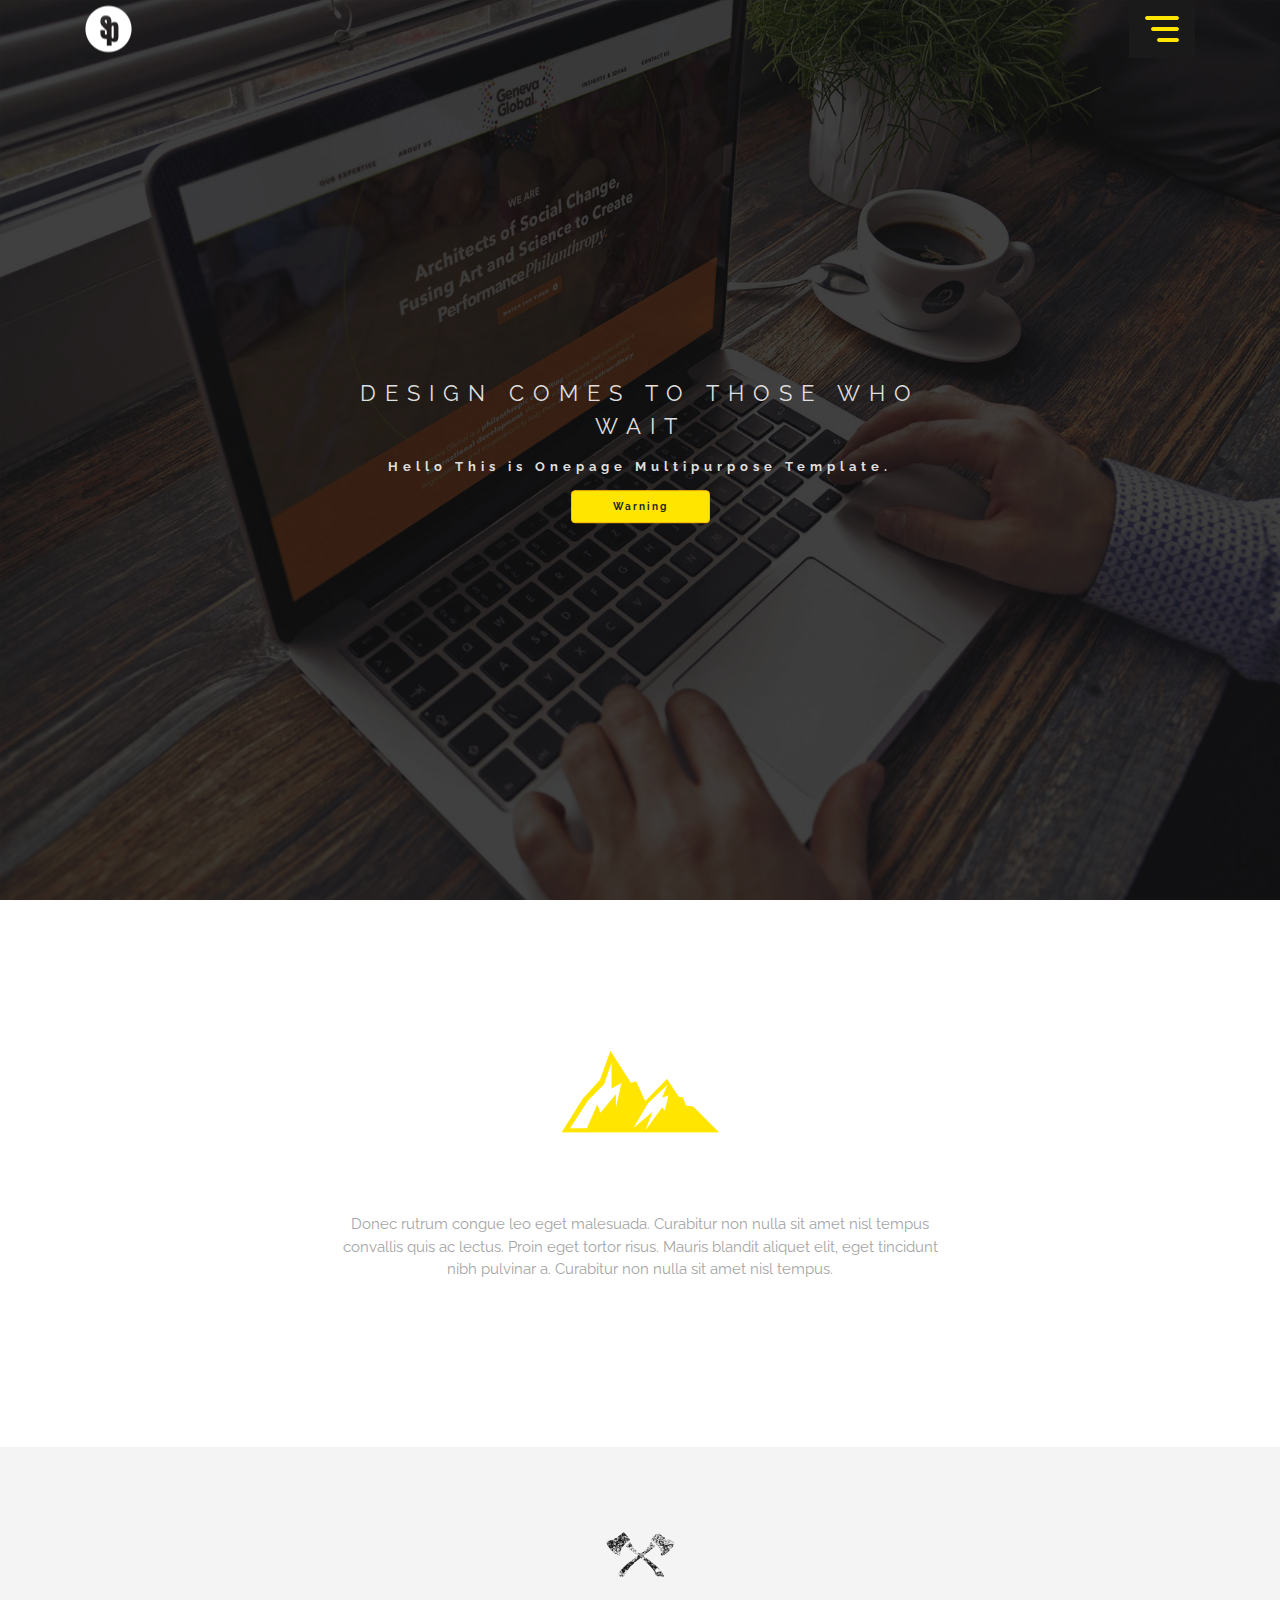
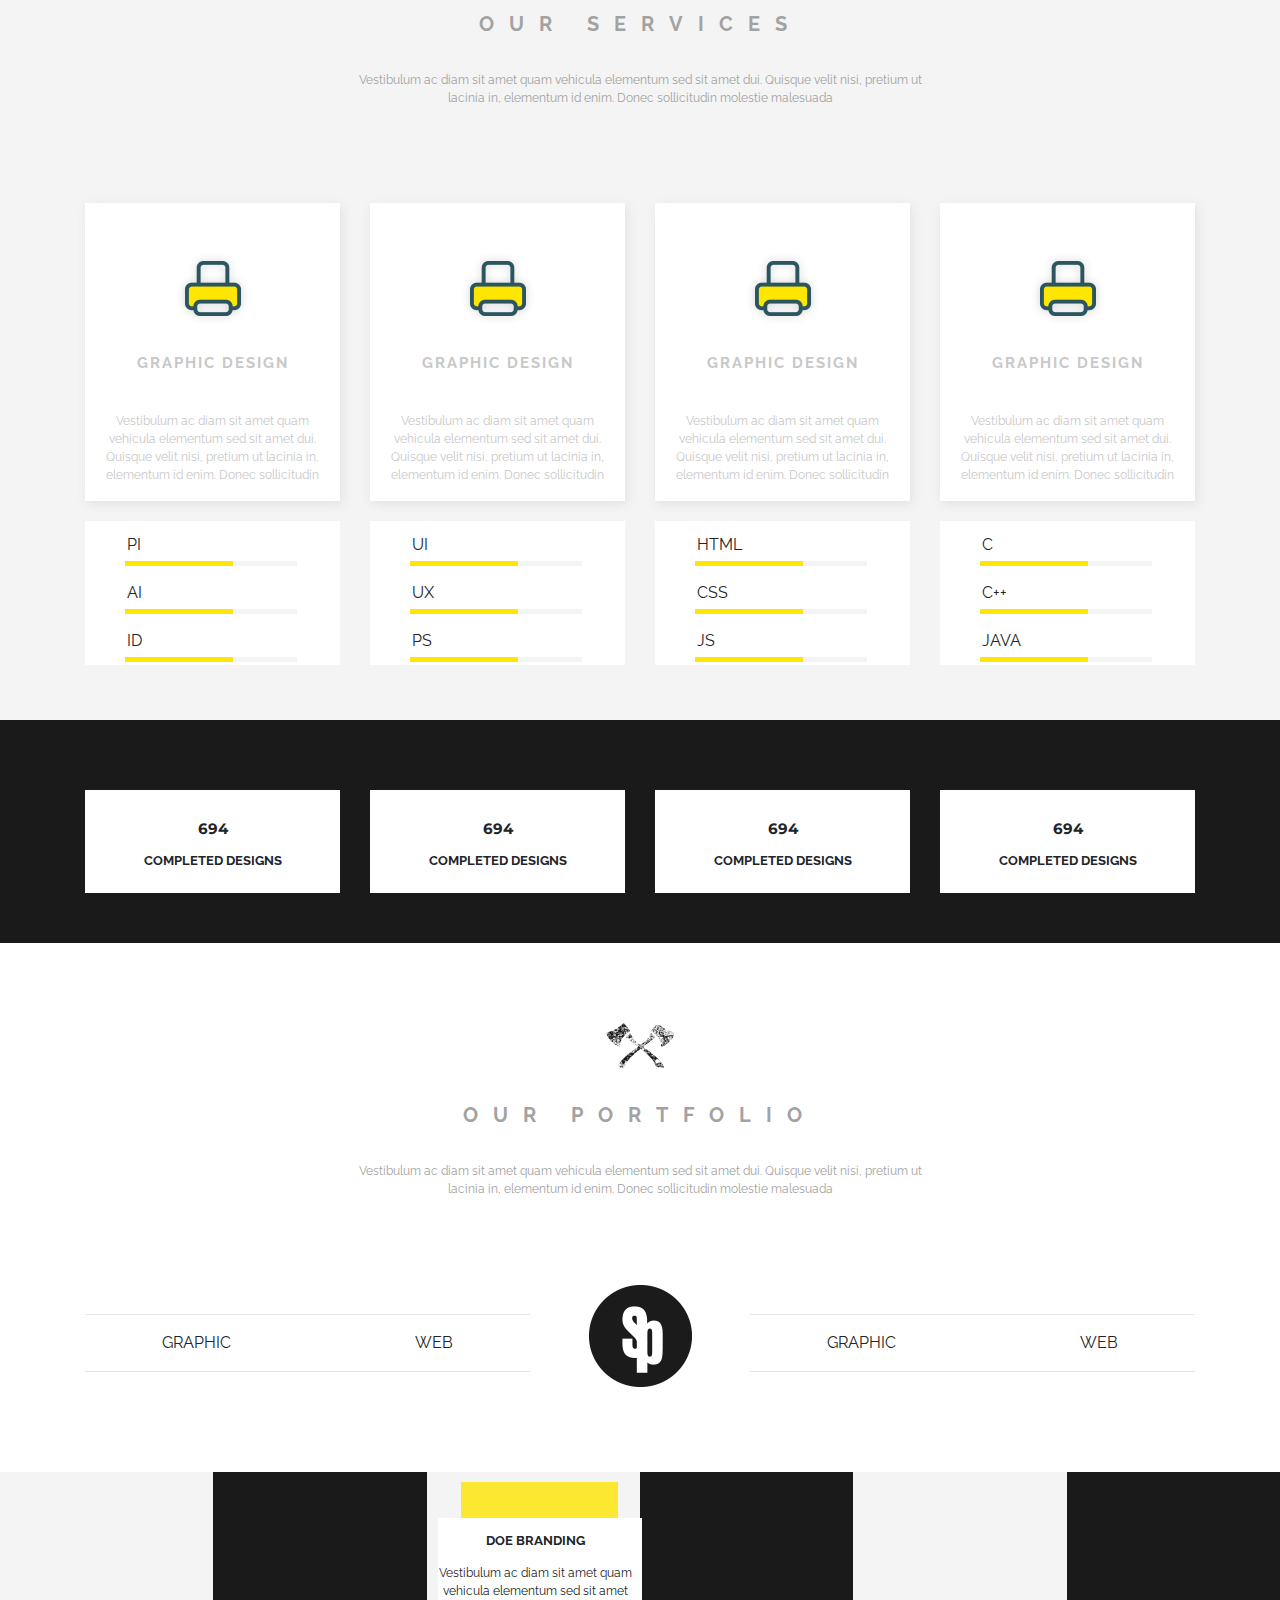
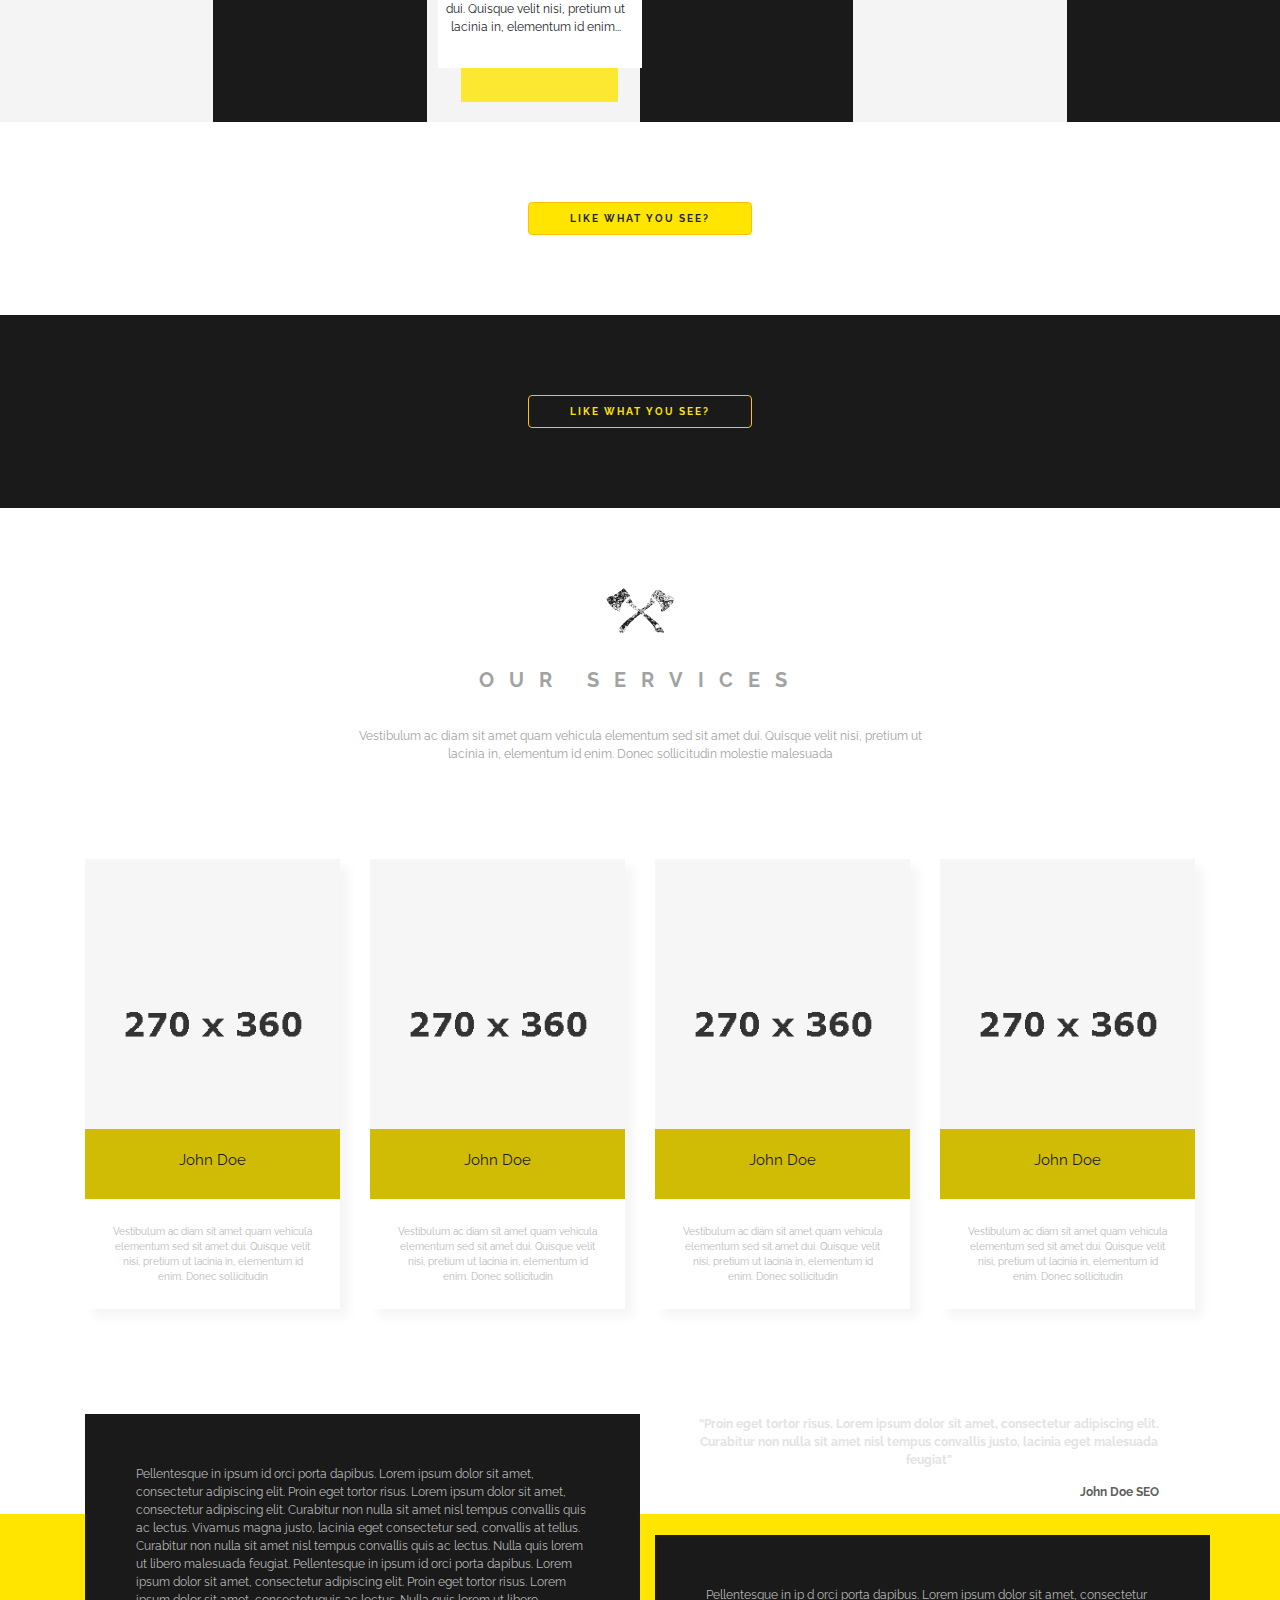
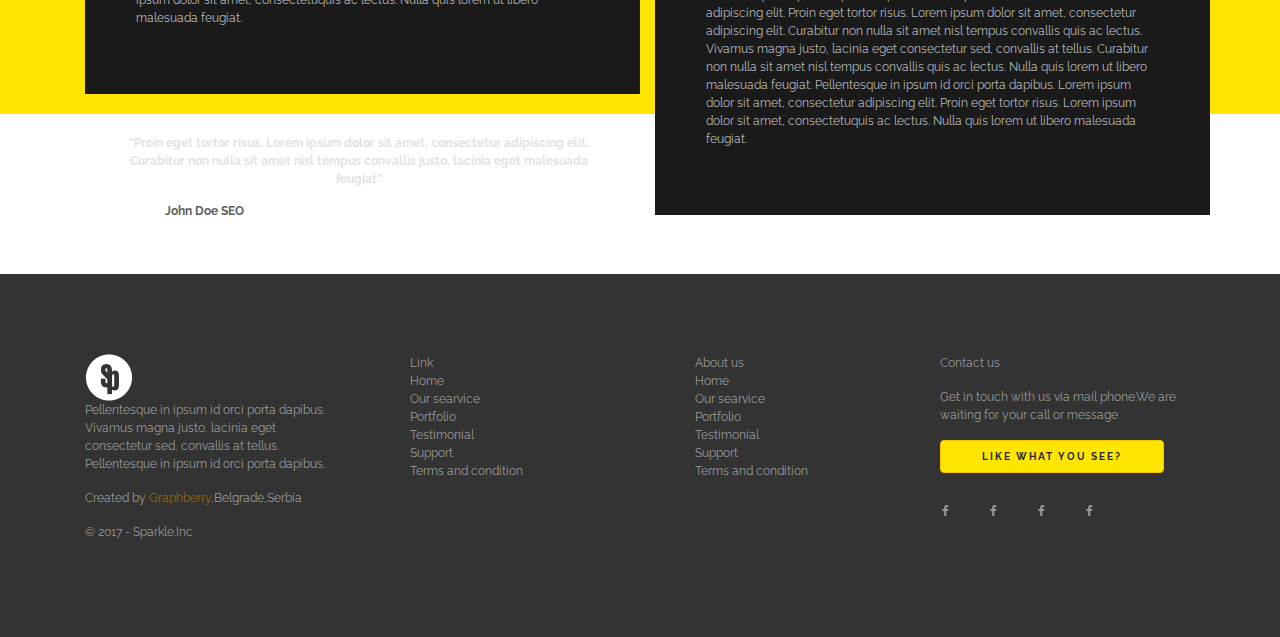
<file: index.html>
<!DOCTYPE html>
<html lang="en">
    <head>
        <meta charset="UTF-8">
        <meta name="viewport" content="width=device-width, initial-scale=1.0">
        <meta http-equiv="X-UA-Compatible" content="ie=edge">

        <title>PSD TO HTML</title>
		
		<!--- google fonts --->
		
		<link href="https://fonts.googleapis.com/css2?family=Raleway:ital,wght@0,100;0,200;0,300;0,400;0,500;0,600;0,700;0,800;0,900;1,100;1,200;1,300;1,400;1,500;1,600;1,700;1,800;1,900&display=swap" rel="stylesheet">
		<link href="https://fonts.googleapis.com/css2?family=Montserrat:ital,wght@0,500;1,500&display=swap" rel="stylesheet">

        <link rel="icon" href="assets/img/Latinum-Coin.png" type="image/gif" sizes="16x16">

        <link rel="stylesheet" href="assets/css/font-awesome.min.css">
        <link rel="stylesheet" href="assets/css/bootstrap.min.css">
        <link rel="stylesheet" href="assets/css/owl.carousel.min.css">
        
        <link rel="stylesheet" href="style.css">
        <link rel="stylesheet" href="assets/css/responsive.css">

        <script src="assets/js/jQuery1.11.3.min.js"></script>
        <!--[if lt IE 9]>
        <script src="//oss.maxcdn.com/html5shiv/3.7.2/html5shiv.min.js"></script>
        <script src="//oss.maxcdn.com/respond/1.4.2/respond.min.js"></script>
        <![endif]-->

    </head>

<body>
  
  <!-- 
  ==================
  Header area start 
  ==================
  --->
   <div class="menu-area">
      <div class="container">
	    <div class="row">
		<!--- logo --->
		   <div class="col-md-6">
		      <div class="logo">
			    <a href=""><img src="assets/img/logo.png" alt=""  /></a>
			  </div>
		   </div>
		   <!--- /logo --->
		   <div class="col-md-6">
		    <!--- menu --->
		     <div class="menu">
			    <div class="dropdown">
                   <button onclick="myFunction()" class="dropbtn">
				     <img src="assets/img/menu.png" alt="" />
				   </button>
                   <div id="myDropdown" class="dropdown-content">
                        <a href="#home">Home</a>
                        <a href="#about">About</a>
                        <a href="#contact">Contact</a>
                    </div>
                </div>
			 </div>
			 <!--- /menu --->
		   </div>
		</div>
	  </div>
   </div>
     <!-- 
  =================
  Header area end 
  ==================
  --->
  <!-- 
  ======================
  Section-img area start 
  ======================
  --->
   <div class="banner-area">
      <img src="assets/img/body-img.jpg" alt="" />
	    <div class="banner-area-text">
	      <p>DESIGN COMES TO THOSE WHO WAIT</p>
	      <h3>Hello This is Onepage Multipurpose Template.</h3>
		  <button type="button" class="btn btn-warning">Warning</button>
		</div>
   </div>

  <!-- 
  =====================
  Section-img area end
  =====================
  --->
  <!-- 
  ==========================
  Section-bottom area start
  ==========================
  --->
  <div class="section-bottom">
   <div class="section-bottom-text">
     <img src="assets/img/section-bottom-img.png" alt="" />
	  <p>Donec rutrum congue leo eget malesuada. Curabitur non nulla sit amet nisl tempus convallis quis ac lectus. Proin eget tortor risus. Mauris blandit aliquet elit, eget tincidunt nibh pulvinar a. Curabitur non nulla sit amet nisl tempus.</p>
	</div>
  </div>
   <!-- 
  ==========================
  Section-bottom area end
  ==========================
  --->
  
 <!---
  ==========================
  our services section start
  ==========================
  --->
   <div class="our-services">
      <!-- services-article -->
      <div class="services-article">
		 <img src="assets/img/services-img.png" alt="" />
			<h2>OUR SERVICES</h2>
		  <p>Vestibulum ac diam sit amet quam vehicula elementum sed sit amet dui. Quisque velit nisi, pretium ut lacinia in, elementum id enim. Donec sollicitudin molestie malesuada</p>
	  </div>
	  <!-- /services-article -->
	  <div class="container">
	     <!-- item --->
	    <div class="row progress-top">
		  <div class="col-md-3">
		     <div class="item">
			    <a href=""><img src="assets/img/item-1.png" alt="" /></a>
				<h1>GRAPHIC
                  DESIGN</h1>
				<p>Vestibulum ac diam sit amet quam vehicula elementum sed sit amet dui. Quisque velit nisi, pretium ut 
                      lacinia in, elementum id enim. Donec sollicitudin</p>
			 </div>
		  </div>		

		  <div class="col-md-3">
		     <div class="item">
			    <a href=""><img src="assets/img/item-1.png" alt="" /></a>
				<h1>GRAPHIC
                  DESIGN</h1>
				<p>Vestibulum ac diam sit amet quam vehicula elementum sed sit amet dui. Quisque velit nisi, pretium ut 
                      lacinia in, elementum id enim. Donec sollicitudin</p>
			 </div>
		  </div>		

		  <div class="col-md-3">
		     <div class="item">
			    <a href=""><img src="assets/img/item-1.png" alt="" /></a>
				<h1>GRAPHIC
                  DESIGN</h1>
				<p>Vestibulum ac diam sit amet quam vehicula elementum sed sit amet dui. Quisque velit nisi, pretium ut 
                      lacinia in, elementum id enim. Donec sollicitudin</p>
			 </div>
		  </div>		

		  <div class="col-md-3">
		     <div class="item">
			    <a href=""><img src="assets/img/item-1.png" alt="" /></a>
				<h1>GRAPHIC
                  DESIGN</h1>
				<p>Vestibulum ac diam sit amet quam vehicula elementum sed sit amet dui. Quisque velit nisi, pretium ut 
                      lacinia in, elementum id enim. Donec sollicitudin</p>
			 </div>
		  </div>
		</div>
	   <!-- /item --->
	   <!-- progress-bar --->
	    <div class="row">
		
         <div class="col-md-3">
		    <div class="progress-ba">
                <ul>
                	<li>PI</li>
					<li>AI</li>
					<li>ID</li>
                </ul>
			</div>
		 </div>        

		 <div class="col-md-3">
		    <div class="progress-ba">
                <ul>
                	<li>UI</li>
					<li>UX</li>
					<li>PS</li>
                </ul>
			</div>
		 </div>		

		 <div class="col-md-3">
		    <div class="progress-ba">
                <ul>
                	<li>HTML</li>
					<li>CSS</li>
					<li>JS</li>
                </ul>
			</div>
		 </div>		

		 <div class="col-md-3">
		    <div class="progress-ba">
                <ul>
                	<li>C</li>
					<li>C++</li>
					<li>JAVA</li>
                </ul>
			</div>
		 </div>
	
        </div>
	   <!-- /progress-bar --->
	  </div>
   </div>
   
  <!---
  ==========================
  our services section end
  ==========================
  --->
  
  <!---
  ==========================
  our counter section start
  ==========================
  --->
  <div class="counter">
     <div class="container">
	   <div class="row">
	      <div class="col-md-3">
		    <div class="single-counter">
			  <h2>694</h2>
			  <h1>COMPLETED DESIGNS</h1>
			</div>
		  </div>	    

		  <div class="col-md-3">
		    <div class="single-counter">
			  <h2>694</h2>
			  <h1>COMPLETED DESIGNS</h1>
			</div>
		  </div>		 

		  <div class="col-md-3">
		    <div class="single-counter">
			  <h2>694</h2>
			  <h1>COMPLETED DESIGNS</h1>
			</div>
		  </div>		

		  <div class="col-md-3">
		    <div class="single-counter">
			  <h2>694</h2>
			  <h1>COMPLETED DESIGNS</h1>
			</div>
		  </div>
	   </div>
	 </div>
  </div>
    <!---
  ==========================
  our counter section end
  ==========================
  --->
      <!---
  ==========================
  our portfolio section start
  ==========================
  --->
  <div class="portfolio">
    <div class="container">
	   <div class="row">
	    <div class="col-md-12">
	      <div class="services-article our-portfolio-title">
		   <img src="assets/img/services-img.png" alt="" />
		   <h2>OUR PORTFOLIO</h2>
		    <p>Vestibulum ac diam sit amet quam vehicula elementum sed sit amet dui. Quisque velit nisi, pretium ut lacinia in, elementum id enim. Donec sollicitudin molestie malesuada</p>
	      </div>
		 </div>
	   </div>
	   <div class="row">
	 
	     <div class="col-md-5">
		   <div class="portfolio-sector">
		      <hr />
			  <span>GRAPHIC</span>
			  <span class="web">WEB</span>
			  <hr />
		   </div>
		 </div>
		 <div class="col-md-2 p-logo-p">
		      <div class="p-logo"></div>
		     <a href=""><img src="assets/img/p-logo.png" alt="" /></a>
		 </div>
	     <div class="col-md-5">
		   <div class="portfolio-sector">
		      <hr />
			  <span>GRAPHIC</span>
			  <span class="web">WEB</span>
			  <hr />
		   </div>
		 </div>
	   </div>
	</div>
	<div class="p-item">
	 	 
	  <div class="single-item1">
	    
	  </div>	

	  <div class="single-item2">
	    
	  </div>	 

	  <div class="single-item3">
	    <div class="sub-single-item">

		</div>
         <div class="sub-single-item-text">
		   <h1>DOE BRANDING</h1>
		     <p>Vestibulum ac diam sit amet quam vehicula elementum sed sit amet dui. Quisque velit nisi, pretium ut lacinia in, elementum id enim...</p>
		   </div>
	  </div>	

	  <div class="single-item4">
	    
	  </div>	

	  <div class="single-item5">
	    
	  </div>	

	  <div class="single-item6">
	    
	  </div>
	</div>
	<div class="portfolio-button">
	  <button type="button" class="btn btn-warning">LIKE WHAT YOU SEE?</button>
	</div>
  </div>
        <!---
  ==========================
  our portfolio section end
  ==========================
  --->
        <!---
  ==========================
  our video section start
  ==========================
  --->
  <div class="video-section">
	<div class="video-button">
	  <button type="button" class="btn btn-warning">LIKE WHAT YOU SEE?</button>
	</div>
  </div>
  
   <!---
  ==========================
  our video section start
  ==========================
  --->
  <!---
  ==========================
  our team section start
  ==========================
  --->
     <div class="our-team">
      <div class=" our-team-article services-article">
		 <img src="assets/img/services-img.png" alt="" />
			<h2>OUR SERVICES</h2>
		  <p>Vestibulum ac diam sit amet quam vehicula elementum sed sit amet dui. Quisque velit nisi, pretium ut lacinia in, elementum id enim. Donec sollicitudin molestie malesuada</p>
	  </div>
	  <div class="container">
	   <div class="row">
	     <div class="col-md-3">
		   <div class="our-team-item">
		     <img src="assets/img/imageonline-co-placeholder-image.png" alt="" />
			 <div class="our-team-position">
			    <h5>John Doe</h5>
			 </div>
			  <p>Vestibulum ac diam sit amet quam vehicula elementum sed sit amet dui. Quisque velit nisi, pretium ut 
               lacinia in, elementum id enim. Donec sollicitudin</p>
		   </div>
		 </div>	
		 
         <div class="col-md-3">
		   <div class="our-team-item">
		     <img src="assets/img/imageonline-co-placeholder-image.png" alt="" />
			 <div class="our-team-position">
			    <h5>John Doe</h5>
			 </div>			 
			  <p>Vestibulum ac diam sit amet quam vehicula elementum sed sit amet dui. Quisque velit nisi, pretium ut 
               lacinia in, elementum id enim. Donec sollicitudin</p>
		   </div>
		 </div>	       

		 <div class="col-md-3">
		   <div class="our-team-item">
		     <img src="assets/img/imageonline-co-placeholder-image.png" alt="" />
			 <div class="our-team-position">
			    <h5>John Doe</h5>
			 </div>			 
			  <p>Vestibulum ac diam sit amet quam vehicula elementum sed sit amet dui. Quisque velit nisi, pretium ut 
               lacinia in, elementum id enim. Donec sollicitudin</p>
		   </div>
		 </div>			

		 <div class="col-md-3">
		   <div class="our-team-item">
		     <img src="assets/img/imageonline-co-placeholder-image.png" alt="" />
			 <div class="our-team-position">
			    <h5>John Doe</h5>
			 </div>			 
			  <p>Vestibulum ac diam sit amet quam vehicula elementum sed sit amet dui. Quisque velit nisi, pretium ut 
               lacinia in, elementum id enim. Donec sollicitudin</p>
		   </div>
		 </div>			 
		</div>
	   </div>
	  </div>
	</div>
  
  <!---
  ==========================
  our team section end
  ==========================
  --->
    <!---
  ==========================
  our team section end
  ==========================
  --->
  <div class="aray-section">
      <div class="container">
	     <div class="row">
		    <div class="col-md-6">
			</div>

		    <div class="col-md-6">
			   <div class="aray-top-right">
			     <p>“Proin eget tortor risus. Lorem ipsum dolor sit amet, consectetur adipiscing elit. Curabitur non nulla sit amet nisl tempus convallis justo, lacinia eget malesuada feugiat”</p>
				 <h1>John Doe SEO</h1>
			   </div>
			</div>
		 </div>
	  </div>
	  <div class="aray-middle">
	    <div class="container">
		   <div class="row">
			   <div class="col-md-6">
			   <div class="box">
			      <p>Pellentesque in ipsum id orci porta dapibus. Lorem ipsum dolor sit amet, consectetur adipiscing elit. Proin eget tortor risus. Lorem ipsum dolor sit amet, consectetur adipiscing elit. Curabitur non nulla sit amet nisl tempus convallis quis ac lectus. Vivamus magna justo, lacinia eget consectetur sed, convallis at tellus. Curabitur non nulla sit amet nisl tempus convallis quis ac lectus. Nulla quis lorem ut libero malesuada feugiat.
                  Pellentesque in ipsum id orci porta dapibus. Lorem ipsum dolor sit amet, consectetur adipiscing elit. Proin eget tortor risus. Lorem ipsum dolor sit amet, consectetuquis ac lectus. Nulla quis lorem ut libero malesuada feugiat.</p>
			   </div>
			 </div>
			 <div class="col-md-6">
			   <div class="box box-right">
			      <p>Pellentesque in ip d orci porta dapibus. Lorem ipsum dolor sit amet, consectetur adipiscing elit. Proin eget tortor risus. Lorem ipsum dolor sit amet, consectetur adipiscing elit. Curabitur non nulla sit amet nisl tempus convallis quis ac lectus. Vivamus magna justo, lacinia eget consectetur sed, convallis at tellus. Curabitur non nulla sit amet nisl tempus convallis quis ac lectus. Nulla quis lorem ut libero malesuada feugiat.
                  Pellentesque in ipsum id orci porta dapibus. Lorem ipsum dolor sit amet, consectetur adipiscing elit. Proin eget tortor risus. Lorem ipsum dolor sit amet, consectetuquis ac lectus. Nulla quis lorem ut libero malesuada feugiat.</p>
			   </div>
			 </div>
		   </div>
		</div>
	     
	  </div>
	   <div class="container">
	     <div class="row">
		    <div class="col-md-6">
			   <div class="aray-top-right aray-bottom-left">
			     <p>“Proin eget tortor risus. Lorem ipsum dolor sit amet, consectetur adipiscing elit. Curabitur non nulla sit amet nisl tempus convallis justo, lacinia eget malesuada feugiat”</p>
				 <h1>John Doe SEO</h1>
			   </div>
			</div>
		   <div class="col-md-6">
			</div>
		 </div>
	  </div>

  </div>

  <footer class="footer">
     <div class="container">
	   <div class="row">
	      <div class="col-md-3">
		    <div class="footer-left">
			   <div class="img">
			     <img src="assets/img/f-logo.png" alt="" />
			   </div>
			   <p>Pellentesque in ipsum id orci porta dapibus. Vivamus magna justo, lacinia eget consectetur sed, convallis at tellus.
               Pellentesque in ipsum id orci porta dapibus.</p>
			   <p>Created by <span>Graphberry</span>,Belgrade,Serbia</p>
			   <p> © 2017 - Sparkle.Inc</p>
			</div>
		  </div>
		  <div class="col-md-3">
		     <div class="footer-ul">
			    <ul>
			    	<li><a href="">Link</a></li>
			    	<li><a href="">Home</a></li>
			    	<li><a href="">Our searvice</a></li>
			    	<li><a href="">Portfolio</a></li>
			    	<li><a href="">Testimonial</a></li>
			    	<li><a href="">Support</a></li>
			    	<li><a href="">Terms and condition</a></li>
			    </ul>
			 </div>
		  </div>		

		  <div class="col-md-3">
		     <div class="footer-ul">
			    <ul>
			    	<li><a href="">About us</a></li>
			    	<li><a href="">Home</a></li>
			    	<li><a href="">Our searvice</a></li>
			    	<li><a href="">Portfolio</a></li>
			    	<li><a href="">Testimonial</a></li>
			    	<li><a href="">Support</a></li>
			    	<li><a href="">Terms and condition</a></li>
			    </ul>
			 </div>
		  </div>		 
		  <div class="col-md-3">
		     <div class="footer-ul footer-ul-right">
			    <p>Contact us</p>
				<p>Get in touch with us via mail phone.We are waiting for 
                your call or message</p>
			   <button type="button" class="btn btn-warning">LIKE WHAT YOU SEE?</button>
			   <ul>
			   	<li><a href=""><i class="fa fa-facebook"></i></a></li>
			   	<li><a href=""><i class="fa fa-facebook"></i></i></a></li>
			   	<li><a href=""><i class="fa fa-facebook"></i></a></li>
			   	<li><a href=""><i class="fa fa-facebook"></i></a></li>
			   </ul>
			 </div>
		  </div>
	   </div>
	 </div>
  </footer>
  



  <script src="assets/js/popper.min.js"></script>
  <script src="assets/js/bootstrap.min.js"></script>
  <script src="assets/js/owl.carousel.min.js"></script>
  
  <script src="assets/js/main.js"></script>
</body>
</html>
</file>
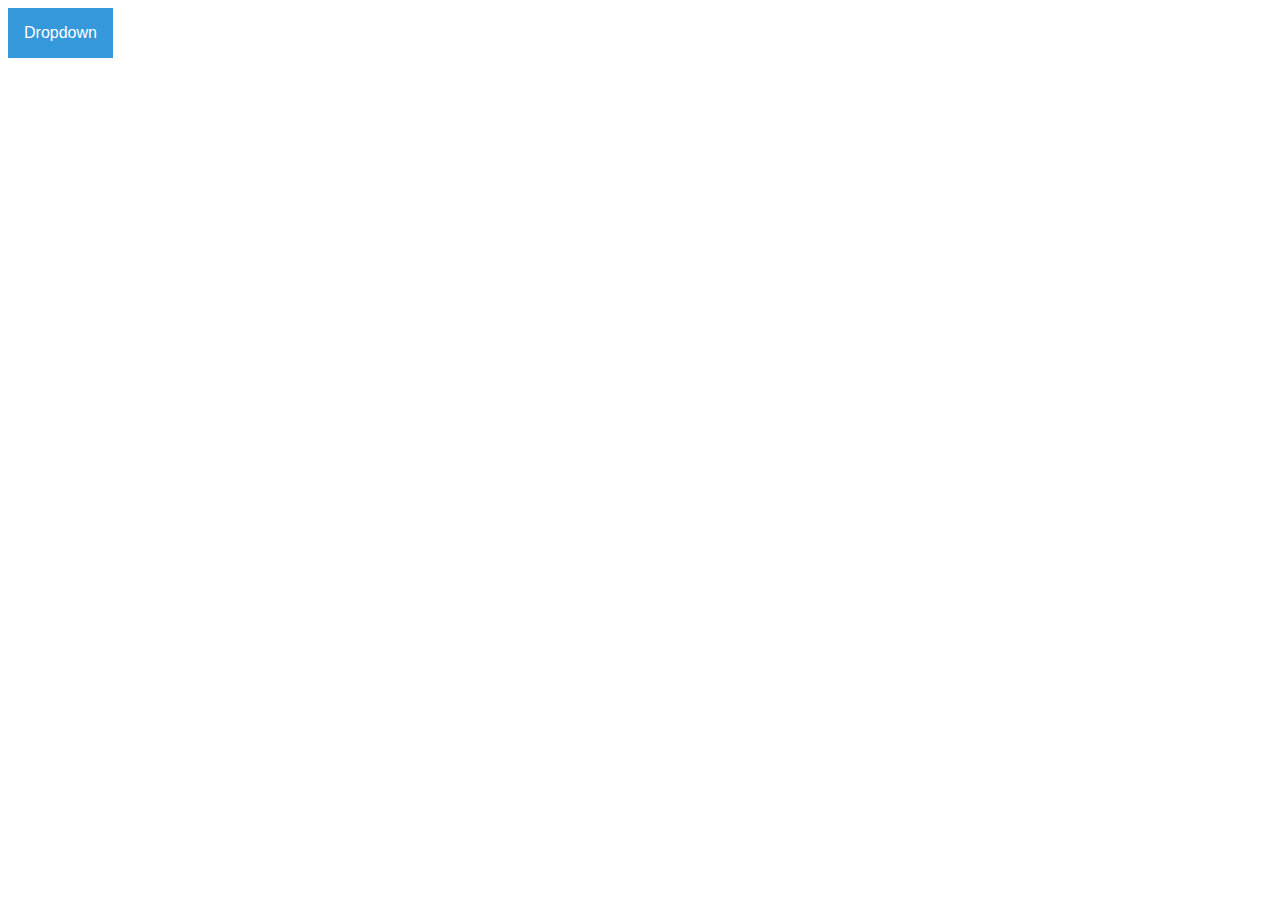
<file: menu.html>
<!DOCTYPE html>
<html>
<head>
<meta name="viewport" content="width=device-width, initial-scale=1">
<style>
.dropbtn {
  background-color: #3498DB;
  color: white;
  padding: 16px;
  font-size: 16px;
  border: none;
  cursor: pointer;
}

.dropbtn:hover, .dropbtn:focus {
  background-color: #2980B9;
}

.dropdown {
  position: relative;
  display: inline-block;
}

.dropdown-content {
  display: none;
  position: absolute;
  background-color: #f1f1f1;
  min-width: 160px;
  overflow: auto;
  box-shadow: 0px 8px 16px 0px rgba(0,0,0,0.2);
  z-index: 1;
}

.dropdown-content a {
  color: black;
  padding: 12px 16px;
  text-decoration: none;
  display: block;
}

.dropdown a:hover {background-color: #ddd;}

.show {display: block;}
</style>
</head>
<body>



<div class="dropdown">
  <button onclick="myFunction()" class="dropbtn">Dropdown</button>
  <div id="myDropdown" class="dropdown-content">
    <a href="#home">Home</a>
    <a href="#about">About</a>
    <a href="#contact">Contact</a>
  </div>
</div>

<script>
/* When the user clicks on the button, 
toggle between hiding and showing the dropdown content */
function myFunction() {
  document.getElementById("myDropdown").classList.toggle("show");
}

// Close the dropdown if the user clicks outside of it
window.onclick = function(event) {
  if (!event.target.matches('.dropbtn')) {
    var dropdowns = document.getElementsByClassName("dropdown-content");
    var i;
    for (i = 0; i < dropdowns.length; i++) {
      var openDropdown = dropdowns[i];
      if (openDropdown.classList.contains('show')) {
        openDropdown.classList.remove('show');
      }
    }
  }
}
</script>

</body>
</html>
</file>
<file: style.css>
img {
    max-width: 100%;
    height: auto;
}
h1,
h2,
h3,
h4,
h5,
h6 {
    margin: 0 0 15px;
    font-weight: 700;
}
html,
body { height: 100% }
body {
       font-family: 'Raleway', sans-serif;
}
a:hover { text-decoration: none }

/* Remove Chrome Input Field's Unwanted Yellow Background Color */
input:-webkit-autofill, input:-webkit-autofill:hover, input:-webkit-autofill:focus {
    -webkit-box-shadow: 0 0 0px 1000px white inset !important;
}
/*
==========
menu css start
==========
*/
.dropbtn {
  background-color: #3498DB;
  color: white;
  padding: 16px;
  font-size: 16px;
  border: none;
  cursor: pointer;
}

.dropbtn:hover, .dropbtn:focus {
  background-color: #2980B9;
}

.dropdown {
  position: relative;
  display: inline-block;
}

.dropdown-content {
  display: none;
  position: absolute;
  background-color: #f1f1f1;
  min-width: 160px;
  overflow: auto;
  box-shadow: 0px 8px 16px 0px rgba(0,0,0,0.2);
  z-index: 1;
}

.dropdown-content a {
  color: black;
  padding: 12px 16px;
  text-decoration: none;
  display: block;
}

.dropdown a:hover {background-color: #ddd;}

.show {display: block;}

/*
==========
menu css end
==========
*/
/*
=====================
menu custom css start
=====================
*/
.logo {
  position: absolute;
  top: 50%;
  transform: translate(-0%,-50%);
}
.menu {
    float: right;
}

.menu-area {
  position:absolute;
  z-index:2;
  left: 0;
  top: 0;
  right: 0;
}
.dropbtn {
    background-color:#1A1A1A;
    color: white;
    padding: 16px;
    font-size: 16px;
    border: none;
    cursor: pointer;
}


/*
=====================
menu custom css end
=====================
*/
/*
=====================
Banner area css start
=====================
*/
.banner-area img{
	width:100%;
	height:100%;
	
}
.banner-area {
	width:100%;
	height:100%;
	position:relative;
	z-index:1;
}

.banner-area-text {
  text-align: center;
  position: absolute;
  top: 50%;
  left: 50%;
  transform: translate(-50%,-50%);
  z-index:10;
  color:#DFDFDF;
}
.banner-area-text p{
	font-size:22px;
	letter-spacing:9px;
}
.banner-area-text h3{
	font-size:13px;
	letter-spacing:5px;
}
.btn.btn-warning {
    background: #FFE500;
    padding: 8px 41px;
    font-size: 10px;
    font-weight: bold;
    letter-spacing: 2px;
}
.banner-area:after {
	content: "";
	position: absolute;
	top:0;
	left:0;
	right:0;
	bottom:0;
	background:#1A1A1A;
	z-index:0;
	opacity:0.5;
}
/*
=====================
Banner area css end
=====================
*/
/*
==================================
section-bottom area css start
==================================
*/
.section-bottom{
	background:#FFFFFF;
	padding:150px 0px;
}
.section-bottom-text {
    width: 600px;
    margin: 0 auto;
	text-align:center;
}
.section-bottom-text p{
	font-size:15px;
	color:#A5A5A5;
	margin-top:80px;
}
/*
================================
section-bottom area css end
================================
*/
/*
=========================
  services area css start
=========================
*/
.our-services{
	background:#F4F4F4;
	padding-top:85px;
	padding-bottom:50px;
	
}
.services-article {
    margin: 0 auto;
    width: 600px;
    text-align: center;
}
.services-article h2{
	font-size:20px;
	color:#A2A2A2;
	letter-spacing:15px;
	margin:35px 0px;
}
.services-article p {
    color: #A2A2A2;
    font-size: 12px;
}
.item {
    background: #FFFFFF;
    text-align: center;
    color: #C8C8C8;
    padding-top: 50px;
    box-shadow: 2px 3px 10px #E1E1E1;
    padding-bottom: 1px;
	margin-top:80px;
}
.item h1{
	font-weight:medium;
	font-size:15px;
	letter-spacing:2px;
	margin-top:30px;
	margin-bottom:40px;
}
.item p{
	font-size:12px;
	padding:0px 20px;
}
.progress-top{
	margin-bottom:20px;
}

.progress-ba{
	background:#ffffff;
	
}
.progress-ba ul{
	list-style:none;


}
.progress-ba li {
    padding: 12px;
		position:relative;
		left:-10px;
}
.progress-ba ul li:before{
	content:"";
	width:80%;
	height:5px;
	background:#F4F4F4;
	top:40px;
	left:10px;
	position:absolute;
}
.progress-ba ul li:after{
	content:"";
	width:50%;
	height:5px;
	background:#FFE500;
	top:40px;
	left:10px;
	position:absolute;
}

/*
=========================
  counter  area css start
=========================
*/
.counter {
    background: #1A1A1A;
	margin-top:-11px;
}
.single-counter {
    background: #FFFFFF;
    margin-top: 70px;
    margin-bottom: 50px;
    text-align: center;
}
.single-counter h2{
	font-size:15px;
	font-weight:medium;
	font-family: 'Montserrat', sans-serif;
	margin-top:20px;
}
.single-counter h1{
	font-size:13px;
}
.single-counter {
    background: #FFFFFF;
    margin-top: 70px;
    margin-bottom: 50px;
    text-align: center;
    display: block;
    padding-top: 10px;
    padding-bottom: 10px;
}
/*
=========================
  counter  area css end
=========================
*/
/*
=========================
  portfolio  area css start
=========================
*/
.portfolio-sector {
    text-align: center;
    margin-top:100px;
	margin-bottom:100px;
}
.our-portfolio-title{
	padding-top:80px;
}
.portfolio-sector .web {
    margin-left: 180px;
    margin-right: 0px;
}
.p-logo {
    margin-top: -29px;
    margin-bottom: 100px;
}
.p-logo-p {
    text-align: center;
}
.p-item {
    display: flex;
    flex-wrap: wrap;
    flex-grow: 1;
    padding: 0px;

} 
.single-item1{
	width:200px;
	height:250px;
	background:#F4F4F4;
	flex-grow:1;
}.single-item2{
	width:200px;
	height:250px;
	background:#1A1A1A;
	flex-grow:1;
}.single-item3{
	width:200px;
	height:250px;
	background:#F4F4F4;
	flex-grow:1;
	position:relative;
		z-index:2;
}.single-item4{
	width:200px;
	height:250px;
	background:#1A1A1A;
	flex-grow:1;
}.single-item5{
	width:200px;
	height:250px;
	background:#F4F4F4;
	flex-grow:1;
}.single-item6{
	width:200px;
	height:250px;
	background:#1A1A1A;
	flex-grow:1;
}
.sub-single-item {
    background: #FDE831;
    width: 157px;
    height: 220px;
    position: relative;
    top: 10px;
    left: 34px;
}
/*
.single-item3:after {
	content: "";
	position: absolute;
	top:50%;
	left:50%;
	width:180px;
	height:150px;
	background:#FFFFFF;
	z-index:0;
    transform:translate(-50%,-50%);
}

*/
.sub-single-item-text {
    width: 204px;
    height: 150px;
    background: white;
    position: absolute;
    padding-right: 8px;
    z-index: 1;
    top: 46px;
    left: 11Px;
    overflow: hidden;
    text-align: center;
}
.sub-single-item-text h1 {
    font-size: 13px;
    font-weight: medium;
    padding-top: 15px;
}
.sub-single-item-text p{
	font-size:12px;
}
.portfolio-button {
    padding: 80px 0px;
    text-align: center;
	font-size:10px;
	font-weight:bold;
	color:#605913;
	letter-spacing:5px;
}

/*
=========================
  portfolio  area css end
=========================
*/
/*
=========================
  video  area css start
=========================
*/
.video-section{
	background:#1A1A1A;
	text-align:center;
}
.video-button  {
    padding: 80px 0px;
    text-align: center;
	font-size:10px;
	font-weight:bold;
	color:#A4950B;
	letter-spacing:5px;
}
.video-button .btn {
    background: #1A1A1A;
    color: #FFE500;
}
/*
=========================
  video  area css end
=========================
*/
/*
=========================
 our team area css start
=========================
*/
.our-team{
	padding-bottom:70px;
}
.our-team-article {
    padding: 80px 0px;
}
.our-team-item {
    box-shadow: 8px 8px 10px #F5F5F5;
}
.our-team-item p {
    text-align: center;
	color:#B7B7B7;
	font-size:10px;
	font-weight:medium;
	background:#FFFFFF;
    padding:25px;
}
.our-team-position {
  display: block;
  overflow: hidden;
  color: #1B1B1B;
  background:#D1BC05;
  height: 70px;
  text-align: center;
  position: absolute;
  top: 270px;
  left: 0px;
  width: 100%;
}
.our-team-item {
  position: relative;
}
.our-team-position h5 {
  position: relative;
  top: 22px;
  font-size:15px;
  font-weight:400;
}

/*
.our-team-item:after{
	content:"John Doe";
	width:93%;
	height:20%;
	top:55%;
	left:15px;
	background:#D1BC05;
	position:absolute;
	text-align:center;
	color:#625915;
}
*/
.aray-top-right {
  text-align: center;
}
.aray-top-right p {
    font-size: 12px;
    color: #E3E3E3;
    position: relative;
    left: -20px;
    margin-left: 48px;
    padding-top: 20px;
	font-weight:bold;
}
.aray-top-right h1 {
    text-align: right;
    font-weight: bold;
    font-size: 12px;
    right: 36px;
    color: #606060;
    position: relative;
}

.box p {
    color: #B7B7B7;
    font-size: 12px;
    padding: 51px;
}
.aray-middle{
	background:#FFE500;
	height:200px;
	position:relative;
}
.box {
    background: #1A1A1A;
    color: #E3E3E3;
    font-size: 12px;
    position: absolute;
    top: -100px;
}
.box-right {
    position: absolute;
    top: 21px;
}
.aray-bottom-left h1 {
    text-align: left;
    position: relative;
    left: 80px;
}
.footer{
	background:#333333;
	padding:80px 0px;
	font-size:12px;
	color:#999999;
	margin-top:40px;
}
.footer span{
	color:#996600;
}
.footer-ul ul {
    list-style: none;
}
.footer-ul ul li a{
		color:#999999;
}
.footer-ul-right ul li {
  display: inline-block;
}
.footer-ul-right li a {
  padding: 29px 19px;
  display: block;
  float: left;
}
.footer-ul-right{
	position:relative;
}
.footer-ul-right ul {
    position: absolute;
    left: -57px;
}
</file>
<file: assets/css/responsive.css>
/* Medium Layout: 1280px. */
@media only screen and (min-width: 992px) and (max-width: 1200px) { 
  
    
}
/* Tablet Layout: 768px. */
@media only screen and (min-width: 768px) and (max-width: 991px) { 
 
    
}
/* Mobile Layout: 320px. */
@media only screen and (max-width: 767px) { 
 
    
}
/* Wide Mobile Layout: 480px. */
@media only screen and (min-width: 480px) and (max-width: 767px) { 

}
</file>
